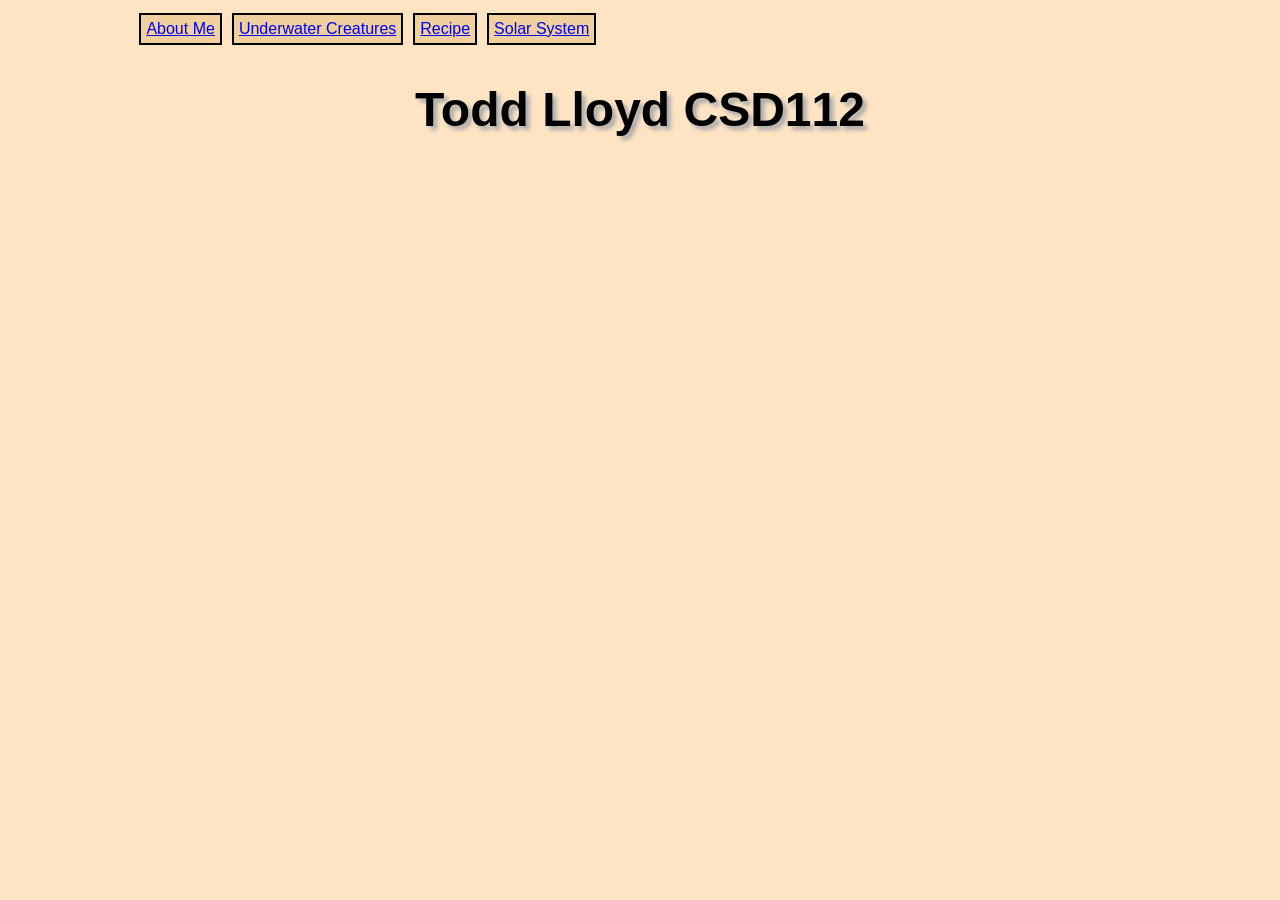
<file: index.html>
<!DOCTYPE html>
<html lang="en">

<head>
    <meta charset="UTF-8">
    <meta name="viewport" content="width=>, initial-scale=1.0">
    <title>Home Page</title>
    <link rel="stylesheet" href="css/style.css">
</head>

<body class="font_arial back_color_bisque">
    <div class="navbar" id="topofpage">
        <div class="navbar_item back_color_beige border_black">
            <a href="html/about.html">About Me</a>
        </div>
        <div class="navbar_item back_color_beige border_black">
            <a href="html/imagemap.html">Underwater Creatures</a>
        </div>
        <div class="navbar_item back back_color_beige border_black">
            <a href="html/recipe.html">Recipe</a>
        </div>
        <div class="navbar_item back_color_beige border_black">
            <a href="html/solar_system.html">Solar System</a>
        </div>
    </div>

    <h1 class="font_3x center_text shadow_text">Todd Lloyd CSD112</h1>

</body>

</html>
</file>
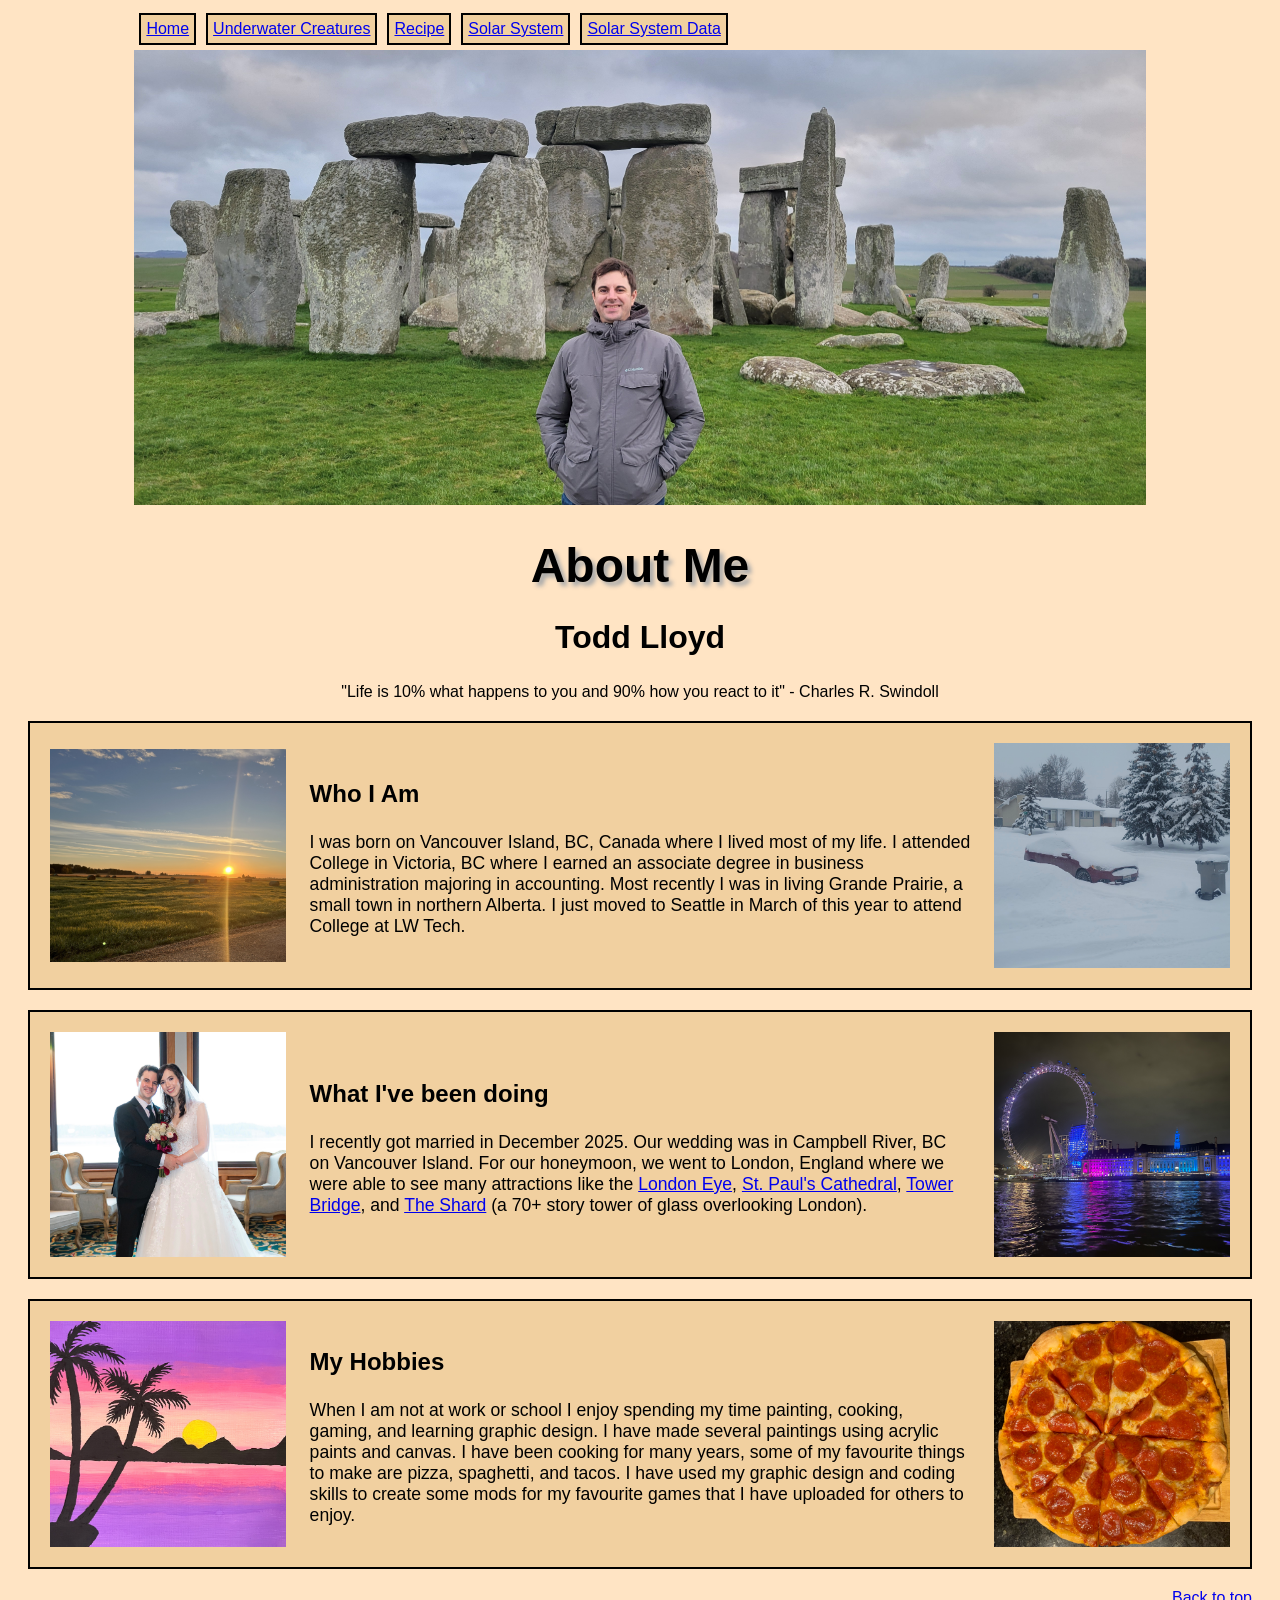
<file: html/about.html>
<!DOCTYPE html>
<html lang="en">

<head>
    <meta charset="UTF-8">
    <meta name="viewport" content="width=device-width, initial-scale=1.0">
    <title>Todd Lloyd</title>
    <link rel="stylesheet" href="../css/style.css">
</head>

<body class="font_arial back_color_bisque">

    <div class="navbar" id="topofpage">
        <div class="navbar_item back_color_beige border_black">
            <a href="../index.html">Home</a>
        </div>
        <div class="navbar_item back_color_beige border_black">
            <a href="imagemap.html">Underwater Creatures</a>
        </div>
        <div class="navbar_item back_color_beige border_black">
            <a href="recipe.html">Recipe</a>
        </div>
        <div class="navbar_item back_color_beige border_black">
            <a href="solar_system.html">Solar System</a>
        </div>
        <div class="navbar_item back_color_beige border_black">
            <a href="todd_table.html">Solar System Data</a>
        </div>
    </div>

    <div class="title_box">
        <img class="width_80" src="..\img\stonehenge.jpg" alt="a picture of me at stonehenge">
    </div>

    <h1 class="font_3x center_text shadow_text bottom_margin_none">About Me</h1>

    <h2 class="font_2x center_text">Todd Lloyd</h2>

    <blockquote class="center_text">"Life is 10% what happens to you and 90% how you react to it" - Charles R. Swindoll
    </blockquote>

    <div class="pictext back_color_beige">
        <img src="..\img\grande-prairie.JPG" width="20%" alt="a picture of a Grande Prairie sunrise">
        <div>
            <h3 class="font_1p5x">Who I Am</h3>
            <p class="font_1p1x">I was born on Vancouver Island, BC, Canada where I lived most of my life.
                I attended College in Victoria, BC where I earned an associate degree in business administration
                majoring in accounting.
                Most recently I was in living Grande Prairie, a small town in northern Alberta.
                I just moved to Seattle in March of this year to attend College at LW Tech.</p>
        </div>
        <img src="..\img\snow.jpg" width="20%" alt="a picture of a snowy Grande Prairie">
    </div>

    <div class="pictext back_color_beige">
        <img src="..\img\wedding.jpg" width="20%" alt="a picture of me and my wife">
        <div>
            <h3 class="font_1p5x">What I've been doing</h3>
            <p class="font_1p1x">I recently got married in December 2025. Our wedding was in Campbell River,
                BC on Vancouver Island.
                For our honeymoon, we went to London, England where we were able to see many attractions like the
                <a href="https://www.londoneye.com/">London Eye</a>,
                <a href="https://www.stpauls.co.uk">St. Paul's Cathedral</a>,
                <a href="https://www.towerbridge.org.uk/">Tower Bridge</a>, and
                <a href="https://www.the-shard.com/">The Shard</a> (a 70+ story tower of glass overlooking London).
            </p>
        </div>
        <img src="..\img\london.JPG" width="20%" alt="a picture of London at night">
    </div>

    <div class="pictext back_color_beige">
        <img src="..\img\painting.jpg" width="20%" alt="a picture of a painting that I made">
        <div>
            <h3 class="font_1p5x">My Hobbies</h3>
            <p class="font_1p1x">When I am not at work or school I enjoy spending my time painting, cooking,
                gaming, and learning graphic design.
                I have made several paintings using acrylic paints and canvas.
                I have been cooking for many years, some of my favourite things to make are pizza, spaghetti, and tacos.
                I have used my graphic design and coding skills to create some mods for my favourite games that I have
                uploaded for others to enjoy.</p>
        </div>
        <img src="..\img\pizza.jpg" width="20%" alt="a picture of a pizza that I made">
    </div>

    <a class="returnbar" href="#topofpage">Back to top</a>

</body>

</html>
</file>
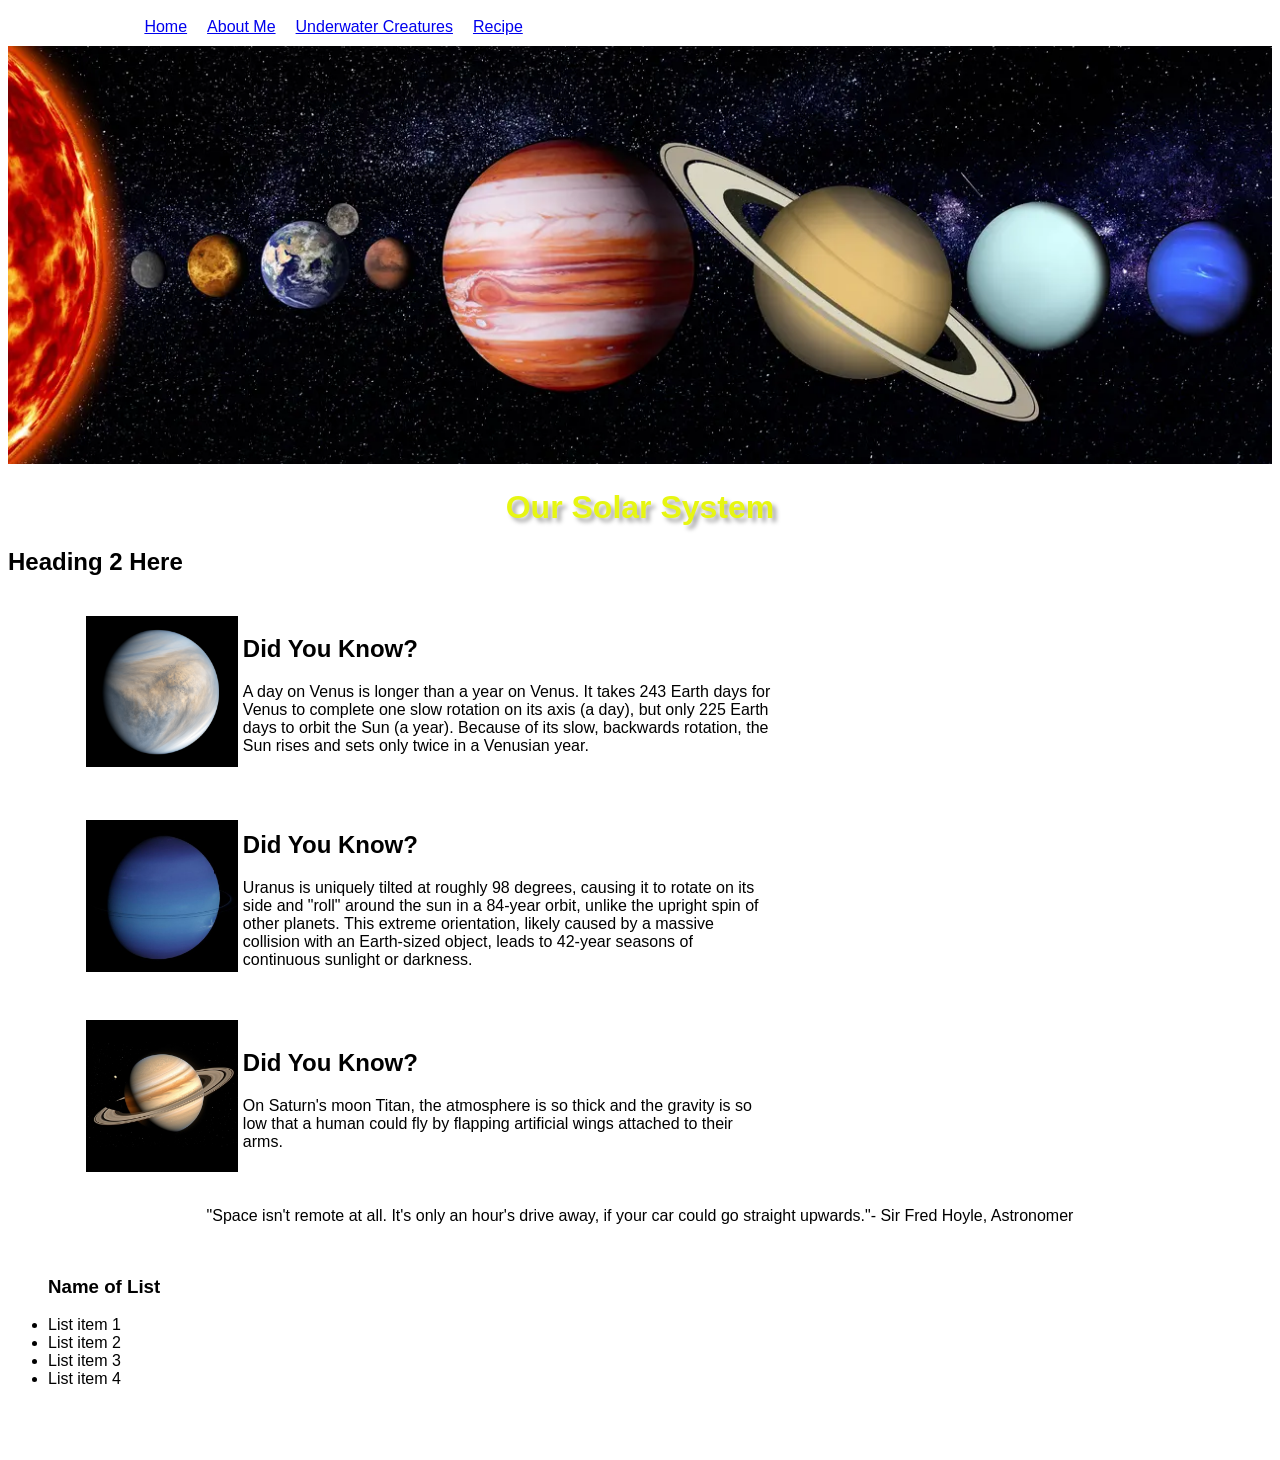
<file: html/font_fun.html>
<!DOCTYPE html>
<html lang="en">

<head>
    <meta charset="UTF-8">
    <meta name="viewport" content="width=device-width, initial-scale=1.0">
    <title>Our Solar System</title>
    <link rel="stylesheet" href="../css/style.css">
</head>

<body class="font_arial background_img">

    <div class="navbar" id="topofpage">
        <div class="navbar_item">
            <a href="../index.html">Home</a>
        </div>
        <div class="navbar_item">
            <a href="about.html">About Me</a>
        </div>
        <div class="navbar_item">
            <a href="imagemap.html">Underwater Creatures</a>
        </div>
        <div class="navbar_item">
            <a href="recipe.html">Recipe</a>
        </div>
    </div>

    <div class="header_picture_space">
        <picture>
            <source srcset="../img/solar_system.webp">
            <img src="../img/solar_system.jpg" alt="A picture of the sun and planets in our solar system.">
        </picture>
    </div>

    <h1 class="font_42 center_text shadow_text margin_bottom yellow_text">Our Solar System</h1>

    <h2 class="main_subtitle">Heading 2 Here</h2>

    <div class="center_divs">
        <div class="side_picture_box">
            <div class="side_picture">
                <img src="../img/venus.png" alt="A picture of Venus in space.">
            </div>
            <div class="text_box">
                <h2 class="left_text font_18">Did You Know?</h2>
                <p>A day on Venus is longer than a year on Venus.
                    It takes 243 Earth days for Venus to complete one slow rotation on its axis (a day),
                    but only 225 Earth days to orbit the Sun (a year). Because of its slow, backwards rotation,
                    the Sun rises and sets only twice in a Venusian year.
                </p>
            </div>
        </div>

        <div class="side_picture_box">
            <div class="side_picture">
                <img src="../img/uranus.jpg" alt="A picture of Uranus in space.">
            </div>
            <div class="text_box">
                <h2 class="left_text font_18">Did You Know?</h2>
                <p>Uranus is uniquely tilted at roughly 98 degrees,
                    causing it to rotate on its side and "roll" around the sun in a 84-year orbit,
                    unlike the upright spin of other planets. This extreme orientation,
                    likely caused by a massive collision with an Earth-sized object,
                    leads to 42-year seasons of continuous sunlight or darkness.
                </p>
            </div>
        </div>

        <div class="side_picture_box">
            <div class="side_picture">
                <img src="../img/saturn.jpg" alt="A picture of Saturn in space.">
            </div>
            <div class="text_box">
                <h2 class="left_text font_18">Did You Know?</h2>
                <p>On Saturn's moon Titan, the atmosphere is so thick and the gravity is so low
                    that a human could fly by flapping artificial wings attached to their arms.
                </p>
            </div>
        </div>
    </div>

    <blockquote class="center_text">"Space isn't remote at all. It's only an hour's drive away,
        if your car could go straight upwards."- Sir Fred Hoyle, Astronomer</blockquote>

    <div class="listbox">
        <ul>
            <h3>Name of List</h3>
            <li>List item 1</li>
            <li>List item 2</li>
            <li>List item 3</li>
            <li>List item 4</li>
        </ul>
    </div>

    <div class="attributions white_text">
        <h6 class="font_12 no_margin">Attributions</h6>
        <h6 class="no_margin">Venus - December 23 2016, Kevin Gill, https://flickr.com/photos/53460575@N03/50513674188, CC BY-2.0</h6>
        <h6 class="no_margin">Neptune In the Center of a Black Background, Zelch Csaba,
            https://www.pexels.com/photo/neptune-in-the-center-of-a-black-background-20376393/, Public Domain</h6>
        <h6 class="no_margin">Saturn And Its Majestic Rings, Omar Sahel,
            https://www.publicdomainpictures.net/en/view-image.php?image=649011&picture=saturn-and-its-majestic-rings,
            Public Domain</h6>
    </div>

</body>

</html>
</file>
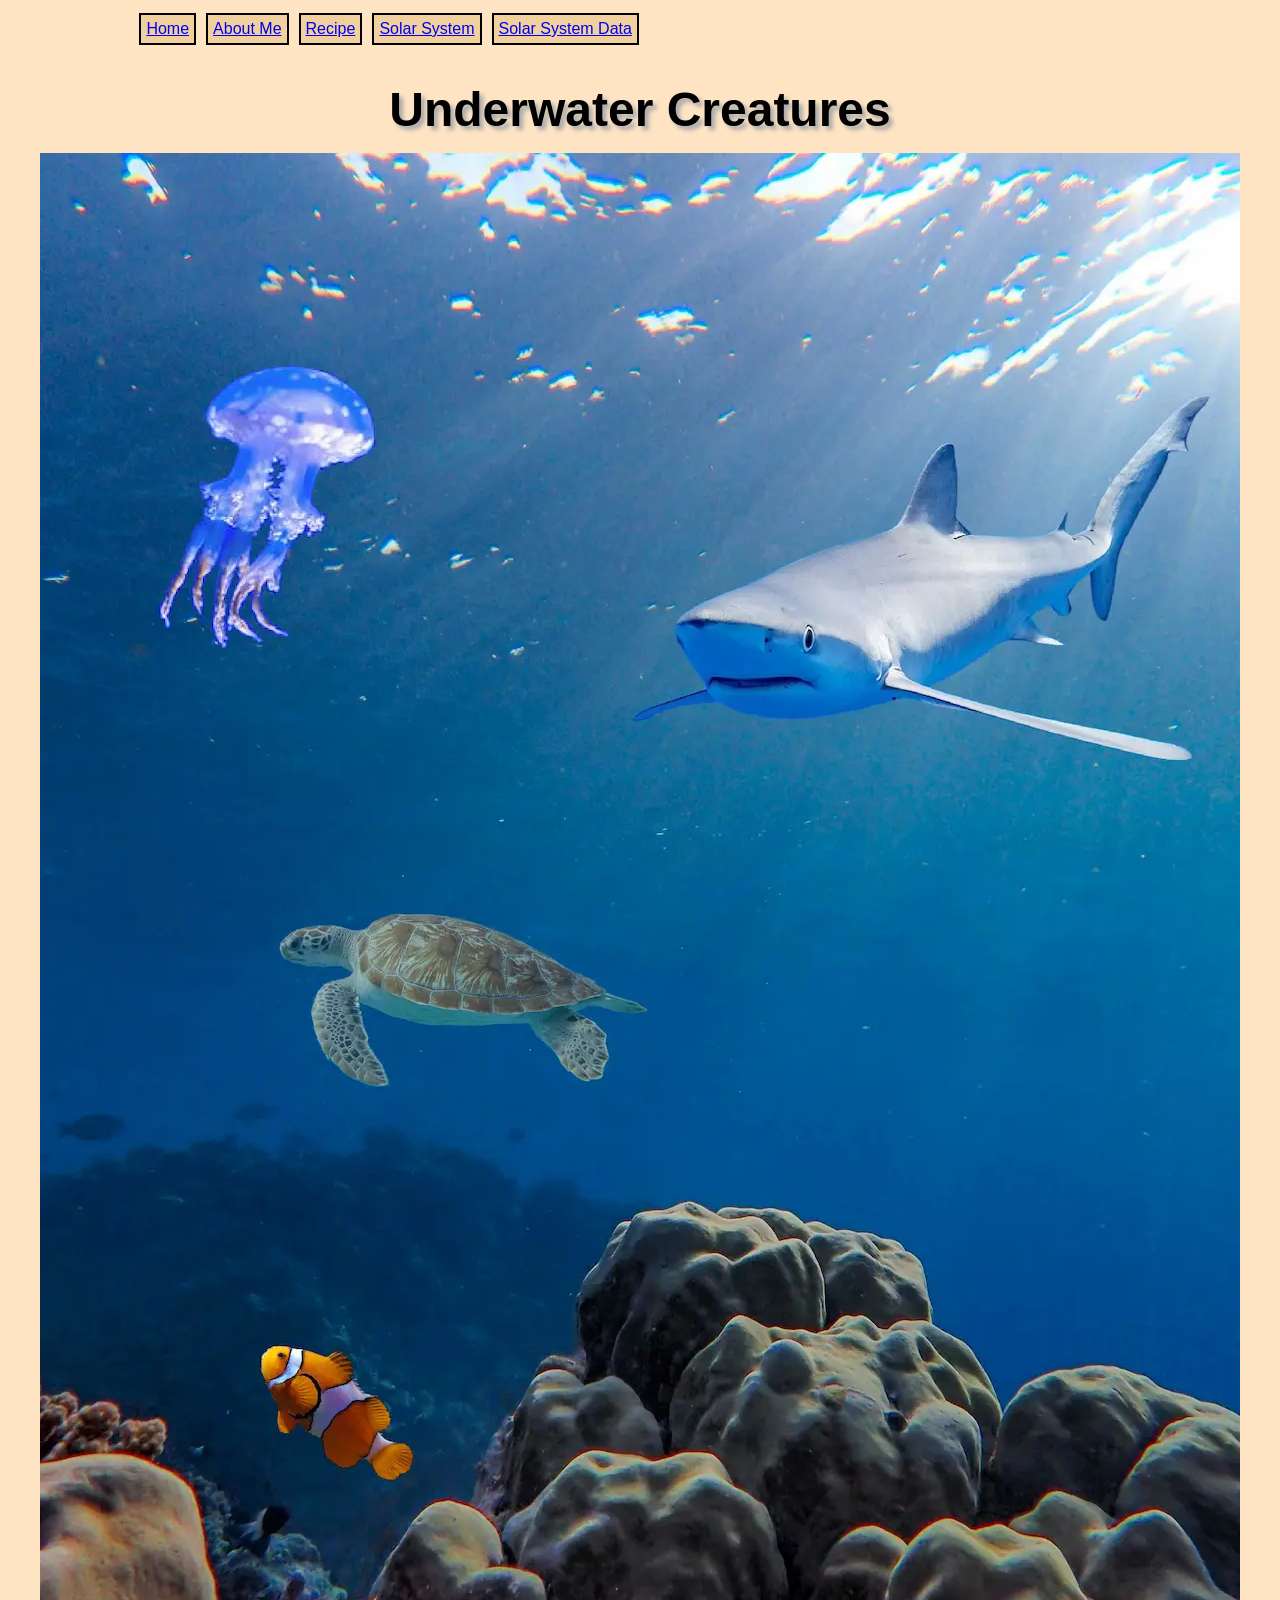
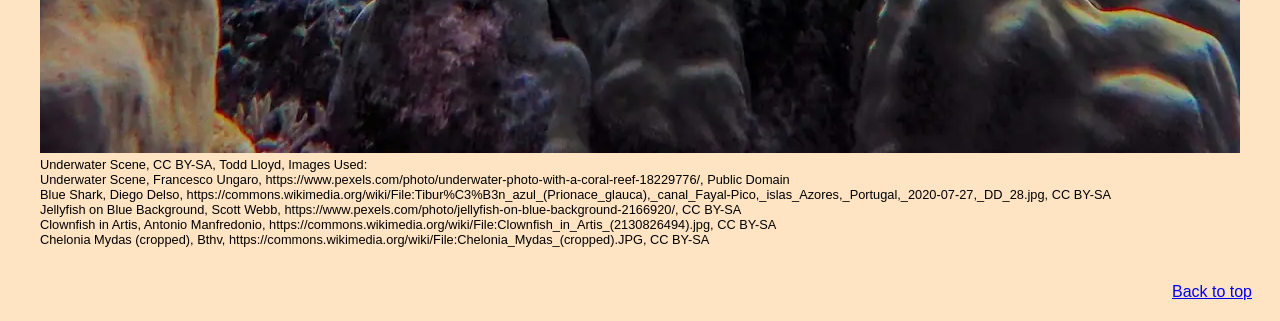
<file: html/imagemap.html>
<!DOCTYPE html>
<html lang="en">

<head>
    <meta charset="UTF-8">
    <meta name="viewport" content="width=device-width, initial-scale=1.0">
    <link rel="stylesheet" href="../css/style.css">
    <title>Underwater Creatures</title>
</head>

<body class="font_arial back_color_bisque">

    <div class="navbar" id="topofpage">
        <div class="navbar_item back_color_beige border_black">
            <a href="../index.html">Home</a>
        </div>
        <div class="navbar_item back_color_beige border_black">
            <a href="about.html">About Me</a>
        </div>
        <div class="navbar_item back_color_beige border_black">
            <a href="recipe.html">Recipe</a>
        </div>
        <div class="navbar_item back_color_beige border_black">
            <a href="solar_system.html">Solar System</a>
        </div>
        <div class="navbar_item back_color_beige border_black">
            <a href="todd_table.html">Solar System Data</a>
        </div>
    </div>

    <h1 class="font_3x center_text shadow_text bottom_margin_none">Underwater Creatures</h1>

    <div class="title_box">
        <figure>
            <picture>
                <source srcset="../img/underwater_fish.webp">
                <img src="../img/underwater_fish.webp" usemap="#image-map"
                    alt="Underwater image with different creatures">
            </picture>

            <figcaption class="font_p8">Underwater Scene, CC BY-SA, Todd Lloyd, Images Used:
                <br> Underwater Scene, Francesco Ungaro,
                https://www.pexels.com/photo/underwater-photo-with-a-coral-reef-18229776/, Public Domain
                <br> Blue Shark, Diego Delso,
                https://commons.wikimedia.org/wiki/File:Tibur%C3%B3n_azul_(Prionace_glauca),_canal_Fayal-Pico,_islas_Azores,_Portugal,_2020-07-27,_DD_28.jpg,
                CC BY-SA
                <br> Jellyfish on Blue Background, Scott Webb,
                https://www.pexels.com/photo/jellyfish-on-blue-background-2166920/, CC BY-SA
                <br> Clownfish in Artis, Antonio Manfredonio,
                https://commons.wikimedia.org/wiki/File:Clownfish_in_Artis_(2130826494).jpg, CC BY-SA
                <br> Chelonia Mydas (cropped), Bthv,
                https://commons.wikimedia.org/wiki/File:Chelonia_Mydas_(cropped).JPG, CC BY-SA
            </figcaption>
        </figure>

        <map name="image-map">
            <area target="" alt="Sea Turtle" title="Sea Turtle" href="https://en.wikipedia.org/wiki/Sea_turtle"
                coords="232,757,611,936" shape="rect">
            <area target="" alt="Clownfish" title="Clownfish" href="https://en.wikipedia.org/wiki/Clownfish"
                coords="298,1256,101" shape="circle">
            <area target="" alt="Blue Shark" title="Blue Shark" href="https://en.wikipedia.org/wiki/Blue_shark"
                coords="577,572,683,575,870,561,1152,617,1159,586,926,528,1080,470,1173,227,1074,307,981,365,908,274,846,365,623,457,642,525"
                shape="poly">
            <area target="" alt="Jellyfish" title="Jellyfish" href="https://en.wikipedia.org/wiki/Jellyfish"
                coords="114,497,337,211" shape="rect">
        </map>
    </div>

    <a class="returnbar" href="#topofpage">Back to top</a>
</body>

</html>
</file>
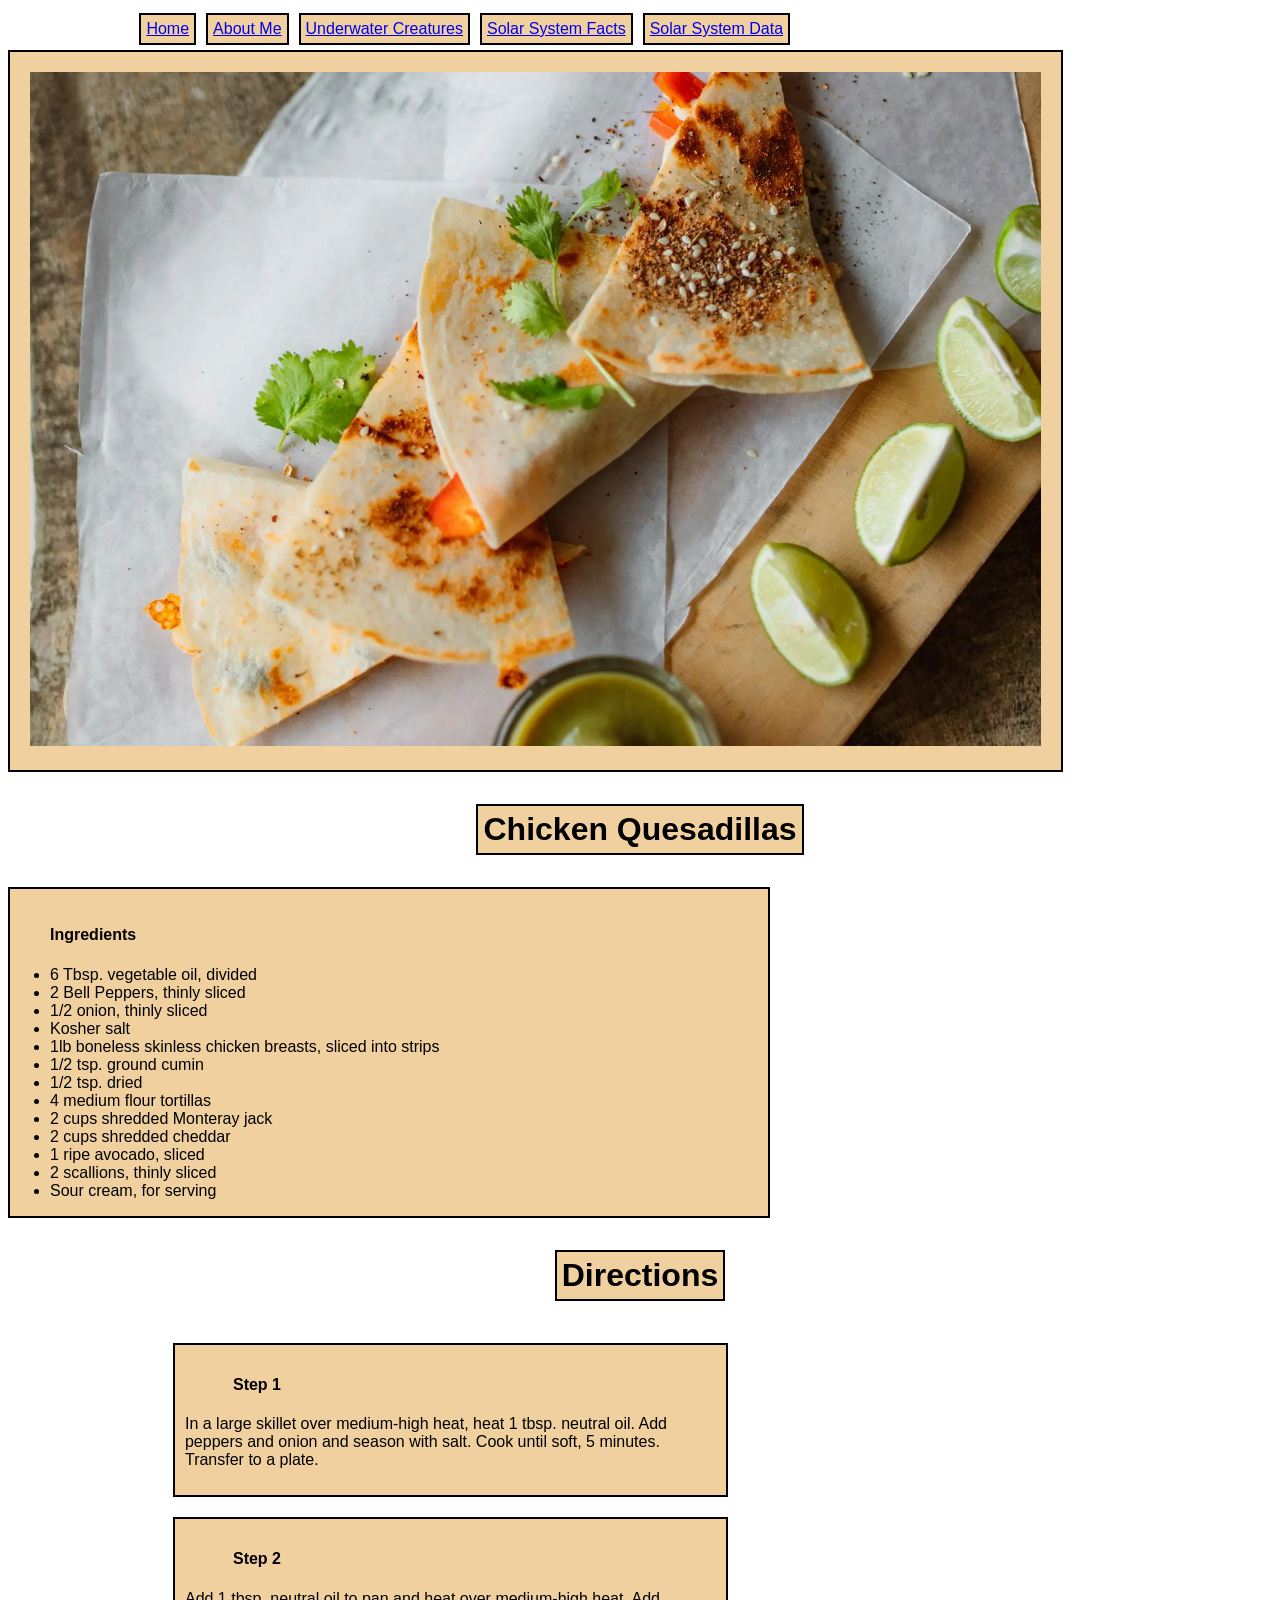
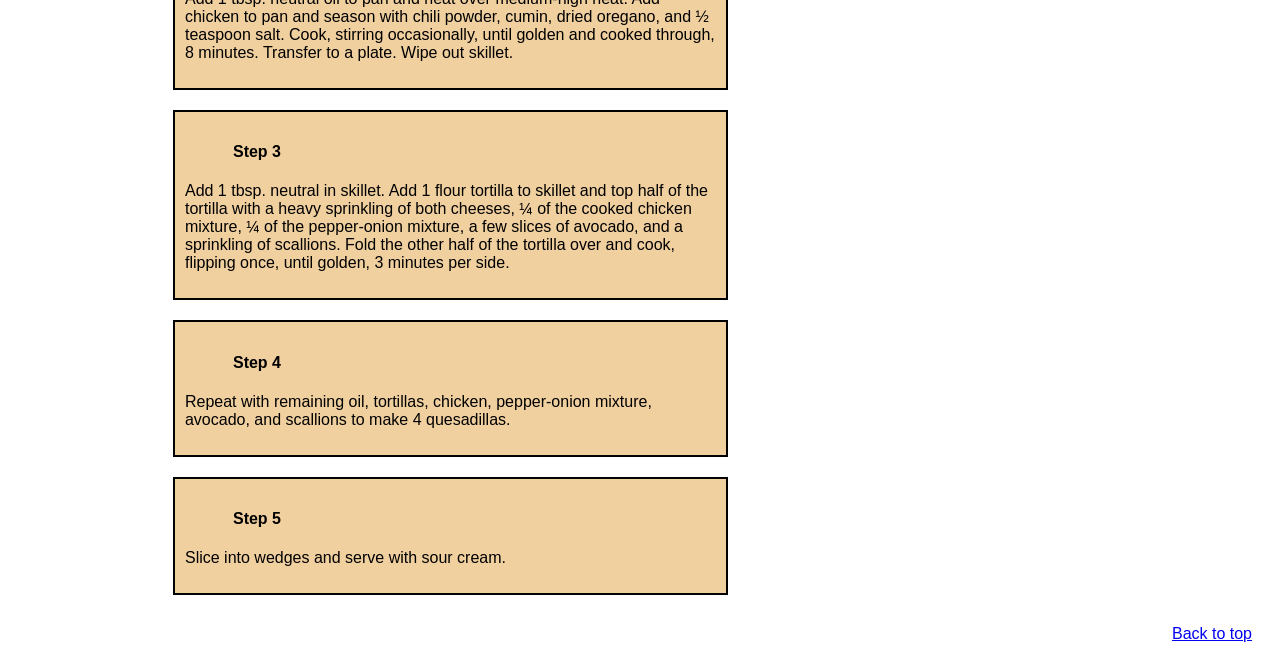
<file: html/recipe.html>
<!DOCTYPE html>
<html lang="en">

<head>
    <meta charset="UTF-8">
    <meta name="viewport" content="width=device-width, initial-scale=1.0">
    <link rel="stylesheet" href="../css/style.css">
    <title>Chicken Quesadillas</title>
</head>

<body class="recipe_background_img font_arial">

    <div class="navbar" id="topofpage">
        <div class="navbar_item back_color_beige border_black">
            <a href="../index.html">Home</a>
        </div>
        <div class="navbar_item back_color_beige border_black">
            <a href="about.html">About Me</a>
        </div>
        <div class="navbar_item back_color_beige border_black">
            <a href="imagemap.html">Underwater Creatures</a>
        </div>
        <div class="navbar_item back_color_beige border_black">
            <a href="solar_system.html">Solar System Facts</a>
        </div>
        <div class="navbar_item back_color_beige border_black">
            <a href="todd_table.html">Solar System Data</a>
        </div>
    </div>

    <div class="header_picture_box back_color_beige border_black">
        <picture>
            <source srcset="../img/quesadilla.webp">
            <img id="header_picture" src="../img/quesadilla.jpg"
                alt="Quesadillas on a Brown Wooden Board with Sliced Limes">
        </picture>
    </div>

    <div class="title_box">
        <h3 class="font_2x back_color_beige border_black padding_5">Chicken Quesadillas</h3>
    </div>

    <div class="listbox back_color_beige border_black">
        <ul>
            <h4>Ingredients</h4>
            <li>6 Tbsp. vegetable oil, divided</li>
            <li>2 Bell Peppers, thinly sliced</li>
            <li>1/2 onion, thinly sliced</li>
            <li>Kosher salt</li>
            <li>1lb boneless skinless chicken breasts, sliced into strips</li>
            <li>1/2 tsp. ground cumin</li>
            <li>1/2 tsp. dried</li>
            <li>4 medium flour tortillas</li>
            <li>2 cups shredded Monteray jack</li>
            <li>2 cups shredded cheddar</li>
            <li>1 ripe avocado, sliced</li>
            <li>2 scallions, thinly sliced</li>
            <li>Sour cream, for serving</li>
        </ul>
    </div>

    <div class="title_box">
        <h3 class="font_2x back_color_beige border_black padding_5">Directions</h3>
    </div>

    <div class="center_divs">
        <div class="text_box back_color_beige border_black">
            <h4 class="left_margin">Step 1</h4>
            <p>
                In a large skillet over medium-high heat, heat 1 tbsp. neutral oil.
                Add peppers and onion and season with salt. Cook until soft, 5 minutes.
                Transfer to a plate.
            </p>
        </div>

        <div class="text_box back_color_beige border_black">
            <h4 class="left_margin">Step 2</h4>
            <p>
                Add 1 tbsp. neutral oil to pan and heat over medium-high heat.
                Add chicken to pan and season with chili powder, cumin, dried oregano, and ½ teaspoon salt.
                Cook, stirring occasionally, until golden and cooked through, 8 minutes.
                Transfer to a plate. Wipe out skillet.
            </p>
        </div>

        <div class="text_box back_color_beige border_black">
            <h4 class="left_margin">Step 3</h4>
            <p>
                Add 1 tbsp. neutral in skillet.
                Add 1 flour tortilla to skillet and top half of the tortilla with a heavy sprinkling of both cheeses,
                ¼ of the cooked chicken mixture,
                ¼ of the pepper-onion mixture,
                a few slices of avocado, and a sprinkling of scallions.
                Fold the other half of the tortilla over and cook, flipping once, until golden, 3 minutes per side.
            </p>
        </div>

        <div class="text_box back_color_beige border_black">
            <h4 class="left_margin">Step 4</h4>
            <p>
                Repeat with remaining oil, tortillas, chicken, pepper-onion mixture,
                avocado, and scallions to make 4 quesadillas.
            </p>
        </div>

        <div class="text_box back_color_beige border_black">
            <h4 class="left_margin">Step 5</h4>
            <p>
                Slice into wedges and serve with sour cream.
            </p>
        </div>
    </div>

    <a class="returnbar" href="#topofpage">Back to top</a>

</body>

</html>
</file>
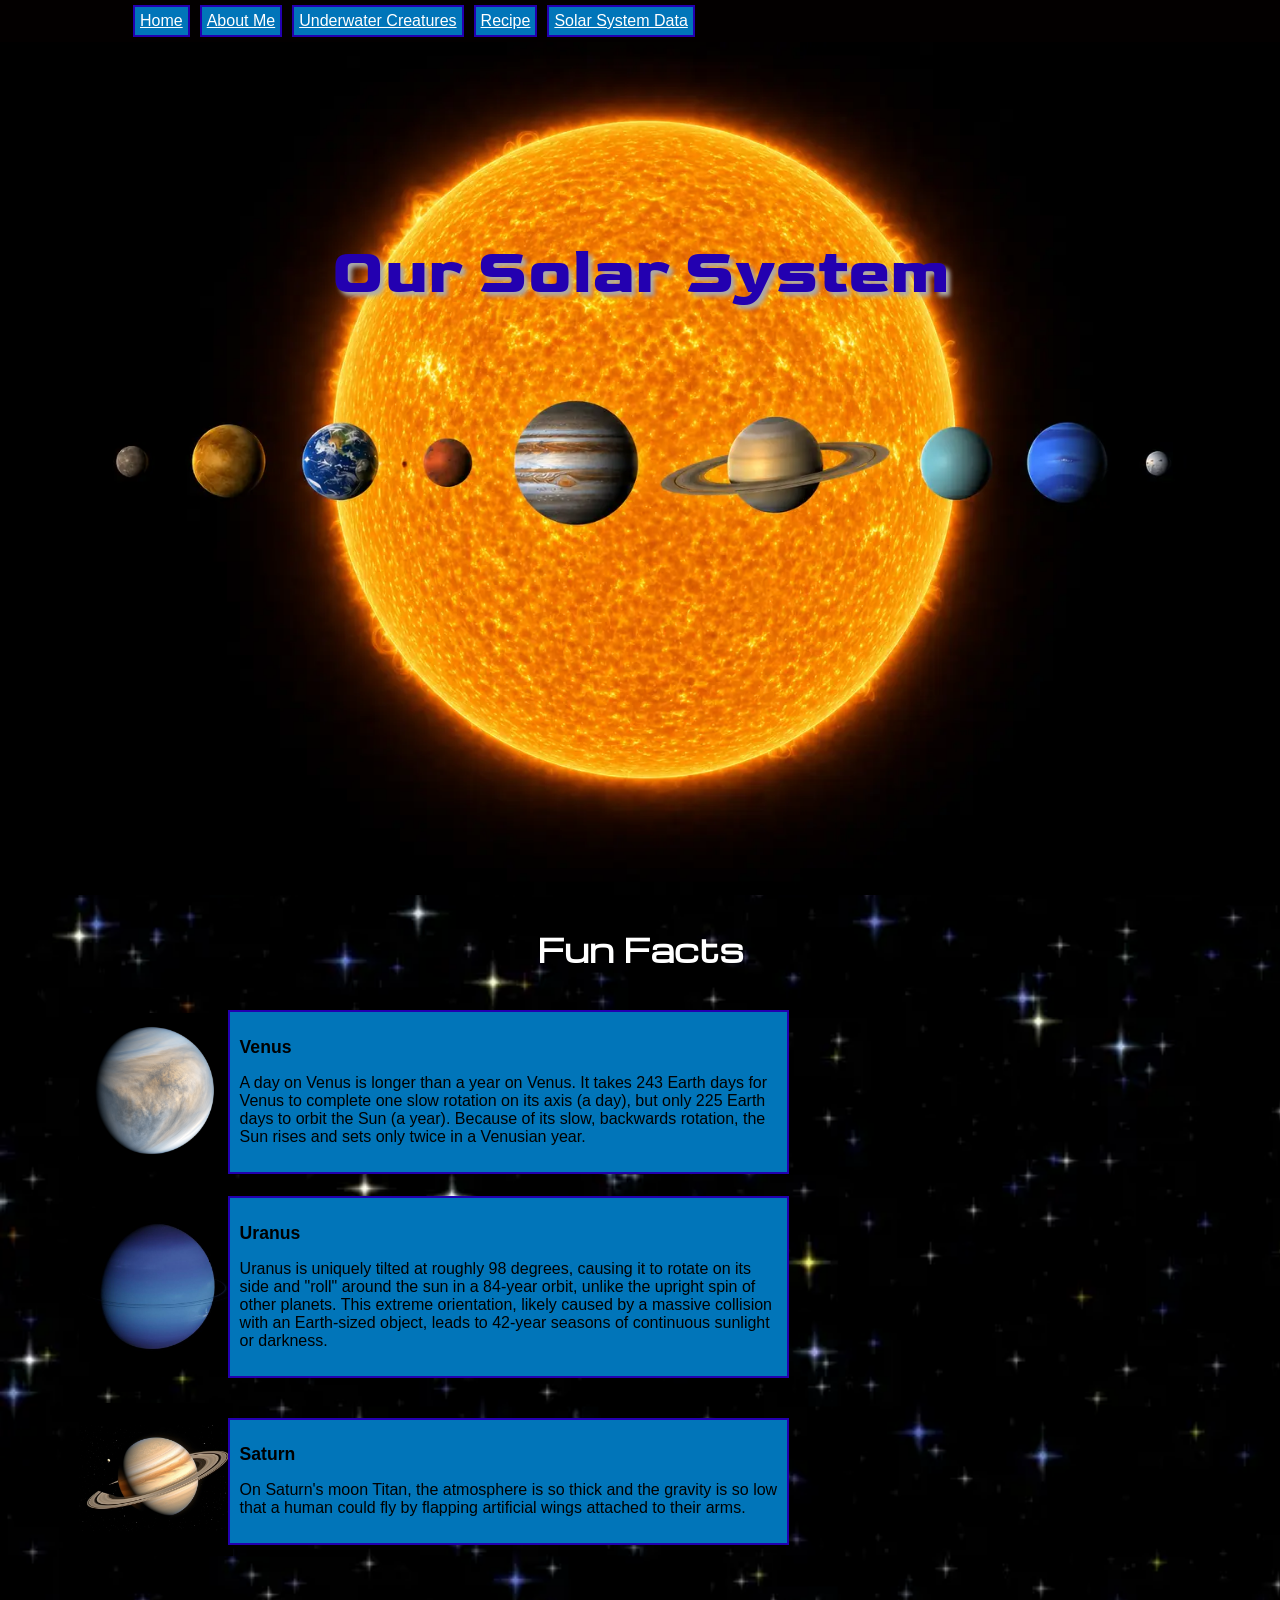
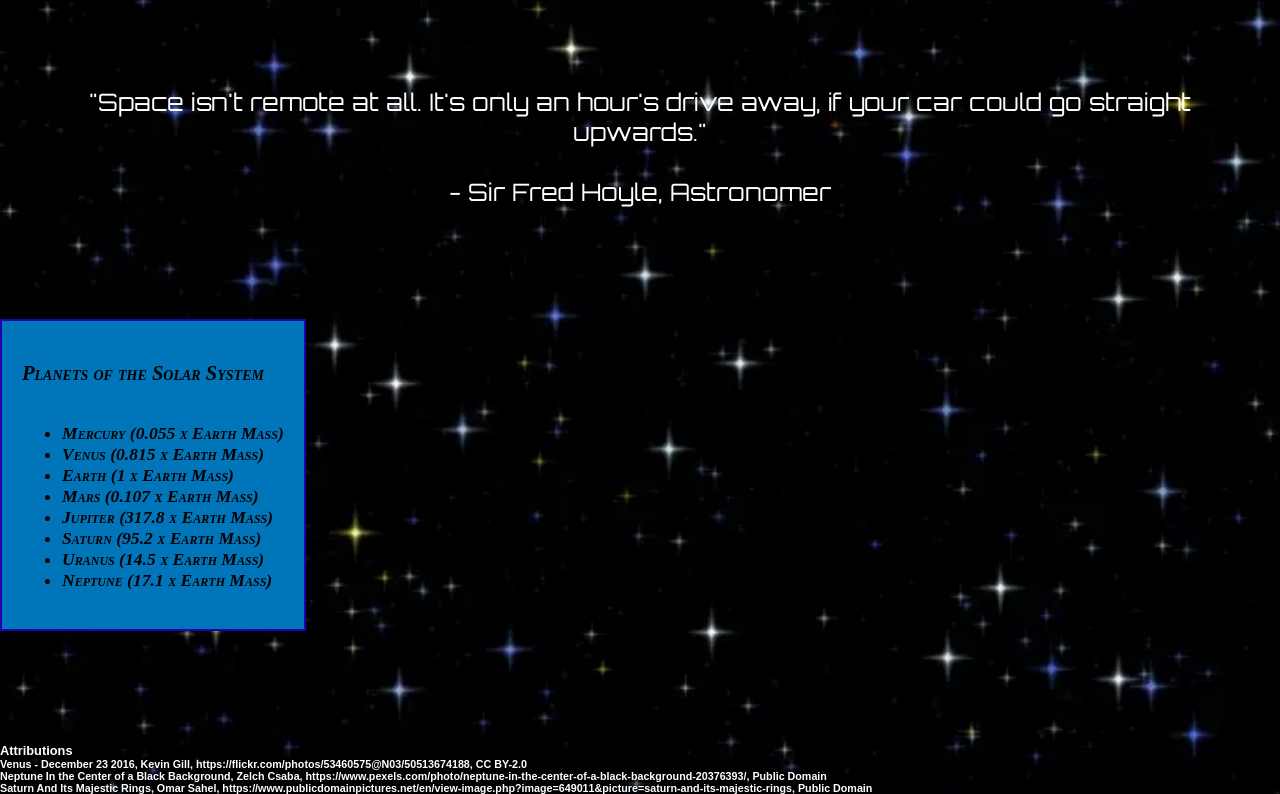
<file: html/solar_system.html>
<!DOCTYPE html>
<html lang="en">

<head>
    <meta charset="UTF-8">
    <meta name="viewport" content="width=device-width, initial-scale=1.0">
    <title>Our Solar System</title>
    <link rel="stylesheet" href="../css/style.css">
</head>

<body class="font_arial space_background_img no_margin">

    <div class="navbar_background_black">
        <div class="navbar" id="topofpage">
            <div class="navbar_item back_color_blue border_blue blue_link">
                <a href="../index.html">Home</a>
            </div>
            <div class="navbar_item back_color_blue border_blue blue_link">
                <a href="about.html">About Me</a>
            </div>
            <div class="navbar_item back_color_blue border_blue blue_link">
                <a href="imagemap.html">Underwater Creatures</a>
            </div>
            <div class="navbar_item back_color_blue border_blue blue_link">
                <a href="recipe.html">Recipe</a>
            </div>
             <div class="navbar_item back_color_blue border_blue blue_link">
            <a href="todd_table.html">Solar System Data</a>
        </div>
        </div>
    </div>

    <div class="header_space">
        <div class="header_picture_space">
            <picture>
                <source srcset="../img/sun_and_planets.webp">
                <img src="../img/sun_and_planets.png" alt="A picture of the sun and planets in our solar system.">
            </picture>
        </div>

        <h1 class="font_5vw center_text shadow_text blue_text font_goldman top_margin_2em top_anchor">Our Solar System</h1>
    </div>

    <h2 class="font_michroma white_text center_text font_2x">Fun Facts</h2>

    <div class="center_divs">
        <div class="side_picture_box">
            <div class="side_picture">
                <img src="../img/venus.png" alt="A picture of Venus in space.">
            </div>
            <div class="text_box back_color_blue border_blue font_verdana">
                <h2 class="left_text font_1p1x">Venus</h2>
                <p>A day on Venus is longer than a year on Venus.
                    It takes 243 Earth days for Venus to complete one slow rotation on its axis (a day),
                    but only 225 Earth days to orbit the Sun (a year). Because of its slow, backwards rotation,
                    the Sun rises and sets only twice in a Venusian year.
                </p>
            </div>
        </div>

        <div class="side_picture_box">
            <div class="side_picture">
                <img src="../img/uranus.jpg" alt="A picture of Uranus in space.">
            </div>
            <div class="text_box back_color_blue border_blue font_verdana">
                <h2 class="left_text font_1p1x">Uranus</h2>
                <p>Uranus is uniquely tilted at roughly 98 degrees,
                    causing it to rotate on its side and "roll" around the sun in a 84-year orbit,
                    unlike the upright spin of other planets. This extreme orientation,
                    likely caused by a massive collision with an Earth-sized object,
                    leads to 42-year seasons of continuous sunlight or darkness.
                </p>
            </div>
        </div>

        <div class="side_picture_box">
            <div class="side_picture">
                <img src="../img/saturn.jpg" alt="A picture of Saturn in space.">
            </div>
            <div class="text_box back_color_blue border_blue font_verdana">
                <h2 class="left_text font_1p1x">Saturn</h2>
                <p>On Saturn's moon Titan, the atmosphere is so thick and the gravity is so low
                    that a human could fly by flapping artificial wings attached to their arms.
                </p>
            </div>
        </div>
    </div>

    <blockquote class="center_text font_orbitron top_margin_7 bottom_margin_7 white_text font_1p5x">"Space isn't remote
        at all. It's only an hour's drive away,
        if your car could go straight upwards."<br><br>- Sir Fred Hoyle, Astronomer</blockquote>

    <div class="listbox_center back_color_blue border_blue font_georgia font_1p1x">
        <h3>Planets of the Solar System</h3>
        <ul>
            <li>Mercury (0.055 x Earth Mass)</li>
            <li>Venus (0.815 x Earth Mass)</li>
            <li>Earth (1 x Earth Mass)</li>
            <li>Mars (0.107 x Earth Mass)</li>
            <li>Jupiter (317.8 x Earth Mass)</li>
            <li>Saturn (95.2 x Earth Mass)</li>
            <li>Uranus (14.5 x Earth Mass)</li>
            <li>Neptune (17.1 x Earth Mass)</li>
        </ul>
    </div>

    <div class="just_center white_text top_margin_7">
        <h6 class="font_p8 no_margin">Attributions</h6>
        <h6 class="no_margin">Venus - December 23 2016, Kevin Gill, https://flickr.com/photos/53460575@N03/50513674188,
            CC BY-2.0</h6>
        <h6 class="no_margin">Neptune In the Center of a Black Background, Zelch Csaba,
            https://www.pexels.com/photo/neptune-in-the-center-of-a-black-background-20376393/, Public Domain</h6>
        <h6 class="no_margin">Saturn And Its Majestic Rings, Omar Sahel,
            https://www.publicdomainpictures.net/en/view-image.php?image=649011&picture=saturn-and-its-majestic-rings,
            Public Domain</h6>
    </div>

</body>

</html>
</file>
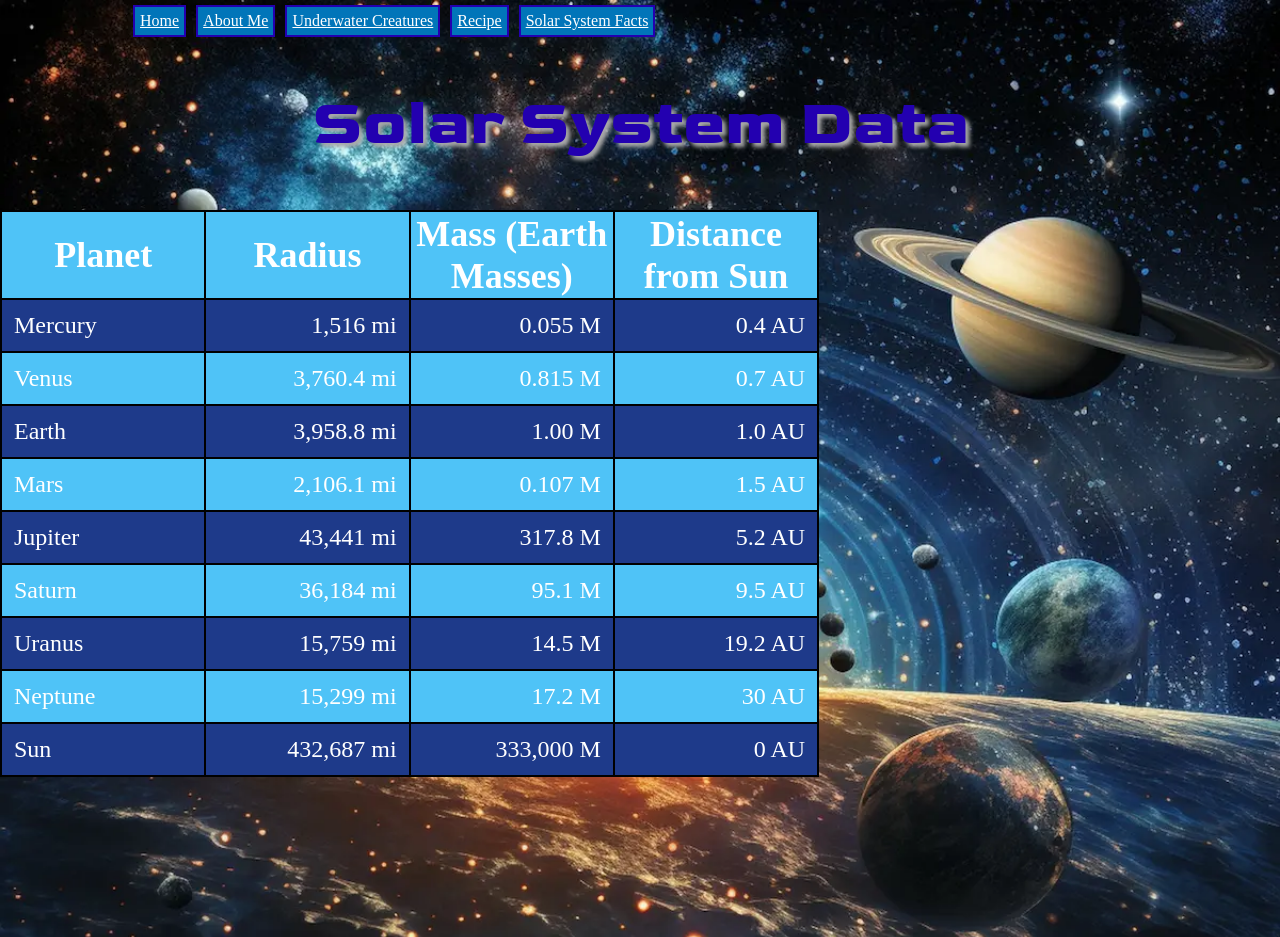
<file: html/todd_table.html>
<!DOCTYPE html>
<html lang="en">

<head>
    <meta charset="UTF-8">
    <meta name="viewport" content="width=device-width, initial-scale=1.0">
    <link rel="stylesheet" href="../css/style.css">
    <title>Table Page</title>
</head>


<body class="no_margin cool_space_background_img">

        <div class="navbar" id="topofpage">
            <div class="navbar_item back_color_blue border_blue blue_link">
                <a href="../index.html">Home</a>
            </div>
            <div class="navbar_item back_color_blue border_blue blue_link">
                <a href="about.html">About Me</a>
            </div>
            <div class="navbar_item back_color_blue border_blue blue_link">
                <a href="imagemap.html">Underwater Creatures</a>
            </div>
            <div class="navbar_item back_color_blue border_blue blue_link">
                <a href="recipe.html">Recipe</a>
            </div>
            <div class="navbar_item back_color_blue border_blue blue_link">
                <a href="solar_system.html">Solar System Facts</a>
            </div>
        </div>


    <h1 class="font_5vw center_text shadow_text blue_text font_goldman">Solar System Data</h1>

    <div class="data_table just_center top_margin_2em">
        <table class="planets_table">
            <tr>
                <th>Planet</th>
                <th>Radius</th>
                <th>Mass (Earth Masses)</th>
                <th>Distance from Sun</th>
            </tr>
            <tr>
                <td>Mercury</td>
                <td class="right_text">1,516 mi</td>
                <td class="right_text">0.055 M</td>
                <td class="right_text">0.4 AU</td>
            </tr>
            <tr>
                <td>Venus</td>
                <td class="right_text">3,760.4 mi</td>
                <td class="right_text">0.815 M</td>
                <td class="right_text">0.7 AU</td>
            </tr>
            <tr>
                <td>Earth</td>
                <td class="right_text">3,958.8 mi</td>
                <td class="right_text">1.00 M</td>
                <td class="right_text">1.0 AU</td>
            </tr>
            <tr>
                <td>Mars</td>
                <td class="right_text">2,106.1 mi</td>
                <td class="right_text">0.107 M</td>
                <td class="right_text">1.5 AU</td>
            </tr>
            <tr>
                <td>Jupiter</td>
                <td class="right_text">43,441 mi</td>
                <td class="right_text">317.8 M</td>
                <td class="right_text">5.2 AU</td>
            </tr>
            <tr>
                <td>Saturn</td>
                <td class="right_text">36,184 mi</td>
                <td class="right_text">95.1 M</td>
                <td class="right_text">9.5 AU</td>
            </tr>
            <tr>
                <td>Uranus</td>
                <td class="right_text">15,759 mi</td>
                <td class="right_text">14.5 M</td>
                <td class="right_text">19.2 AU</td>
            </tr>
            <tr>
                <td>Neptune</td>
                <td class="right_text">15,299 mi</td>
                <td class="right_text">17.2 M</td>
                <td class="right_text">30 AU</td>
            </tr>
            <tr>
                <td>Sun</td>
                <td class="right_text">432,687 mi</td>
                <td class="right_text">333,000 M</td>
                <td class="right_text">0 AU</td>
            </tr>
        </table>
    </div>





</body>

</html>
</file>
<file: css/style.css>
@import url("https://fonts.googleapis.com/css2?family=Goldman:wght@400;700&family=Michroma&display=swap");
@import url("https://fonts.googleapis.com/css2?family=Goldman:wght@400;700&family=Michroma&display=swap");

@font-face {
    src: url(../font/Orbitron-VariableFont_wght.ttf);
    font-family: orbitron;
}

.font_michroma {
    font-family: "Michroma", sans-serif;
}

.font_goldman {
    font-family: "Goldman", sans-serif;
}

.font_orbitron {
    font-family: orbitron;
}

.font_georgia {
    font-family: Georgia, 'Times New Roman', Times, serif;
    font-weight: bold;
    font-style: italic;
    font-size: 1.2em;
    font-variant: small-caps;
}

.font_arial {
    font-family: Arial, Helvetica, sans-serif;
}

.font_verdana {
    font-family: Verdana, Geneva, Tahoma, sans-serif;
}

/* ************* Background Images ************* */

.recipe_background_img {
    background-image:
        linear-gradient(rgba(255, 255, 255, 0.3)),
        url(../img/food_background.webp);
    background-size: cover;
}

.space_background_img {
    background-image: url(../img/space_background.webp);
    background-size: cover;
}

.cool_space_background_img{
    background-image: url(../img/cool_space.webp);
    background-size: cover;
}

/* ************* Margins/Padding ************* */

.bottom_margin_none {
    margin-bottom: 0px;
}

.left_margin {
    margin-left: 3rem;
}

.top_margin_2em {
    margin-top: 3em;
}

.top_margin_15em {
    margin-top: 15em;
}

.top_margin_7 {
    margin-top: 7rem;
}

.bottom_margin_7 {
    margin-bottom: 7rem;
}

.no_margin {
    margin: 0;
}

.padding_5 {
    padding: 5px;
}

/* ************* Font Size ************* */

.font_5vw {
    font-size: 5vw;
}

.font_3x {
    font-size: 3rem;
}

.font_2x {
    font-size: 2rem;
}

.font_1p5x {
    font-size: 1.5rem;
}

.font_1p1x {
    font-size: 1.1rem;
}

.font_p8 {
    font-size: .8rem;
}

/* ************* Alignment ************* */

.center_text {
    text-align: center;
}

.left_text {
    text-align: left;
}

.right_text {
    text-align: right;
}

.just_center {
    justify-self: center;
}

.top_anchor {
    position: top;
}

/* ************* Colors ************* */

.yellow_text {
    color: rgb(231, 246, 18);
}

.white_text {
    color: rgb(255, 255, 255);
}

.blue_text {
    color: rgb(35, 0, 176);
}

.back_color_beige {
    background-color: rgb(241, 208, 160);
}

.back_color_blue {
    background-color: rgb(1, 117, 185);
}

.back_color_bisque {
    background-color: bisque;
}

.border_black {
    border: 2px solid black;
}

.border_white {
    border: 2px solid rgb(255, 255, 255);
}

.border_blue {
    border: 2px solid rgb(35, 0, 176);
}

.blue_link a:link {
    color: white;
}

.blue_link a:visited {
    color: rgb(194, 225, 254);
}

.blue_link a:hover {
    color: white;
}

.blue_link a:active {
    color: rgb(36, 0, 84);
}

.shadow_text {
    text-shadow: 4px 4px 4px #aaa;
}

/* ************* Containers ************* */
.navbar_background_black {
    background-color: rgb(3, 0, 0);
    width: 100%;
    margin: 0;

}

.navbar {
    display: flex;
    flex-direction: row;
    text-align: left;
    margin-left: 10%;
    margin-right: 10%;
}

.navbar_item {
    display: flex;
    text-align: center;
    margin: 5px;
    padding: 5px;
}

.returnbar {
    display: flex;
    justify-content: right;
    text-align: left;
    margin: 20px;
}

.header_space {
    display: grid;
    grid-template-areas: "stack";
}

.header_space>* {
    grid-area: stack;
}

.header_picture_space img {
    width: 100%;
    justify-content: center;
}

.width_80 {
    max-width: 80%;
}

.pictext {
    display: flex;
    align-items: center;
    gap: 2%;
    padding: 20px;
    margin: 20px;
    border: 2px solid black;
}

.header_picture_box {
    display: flex;
    justify-self: center;
    max-width: 80%;
    padding: 20px;
}

#header_picture {
    justify-self: center;
    max-width: 100%;
}

.title_box {
    display: flex;
    justify-content: center;
}

.listbox {
    display: flex;
    width: 60%;
    justify-content: left;
    justify-self: center;
}

.listbox_center {
    display: flex;
    flex-direction: column;
    width: fit-content;
    padding: 20px;
    justify-content: center;
    justify-self: center;
}

.center_divs {
    display: flex;
    flex-direction: column;
    justify-self: center;
    align-items: center;
    max-width: 60%;
    margin-left: 5%;
    margin-right: 5%;
}

.text_box {
    width: 70%;
    padding: 10px;
    margin-top: 10px;
    margin-bottom: 10px;
}

.side_picture_box {
    display: flex;
    flex-direction: row;
    align-items: center;
}

.side_picture {
    justify-content: center;
    align-items: center;
    margin: 5px;
    max-width: 20%;
}

.side_picture img {
    width: 100%;
    margin: 5px;
    padding: 5px;
}

.data_table {
    width: 80%;
}

.planets_table {
    justify-self: center;
    table-layout: fixed;
    width: 80%;
    border-collapse: collapse;
    margin-bottom: 10em;
}

.planets_table tr:nth-child(even) {
    background-color: #1e3a8a;
}

.planets_table tr:nth-child(odd) {
    background-color: #4fc3f7;
}

.planets_table td,
tr {
    border: 2px solid black;
    padding: .5em;
    color: #ffffff;
    font-size: 1.5rem;
}

.planets_table th {
    font-size: 1.5em;
    border: 2px solid black;
}
</file>
